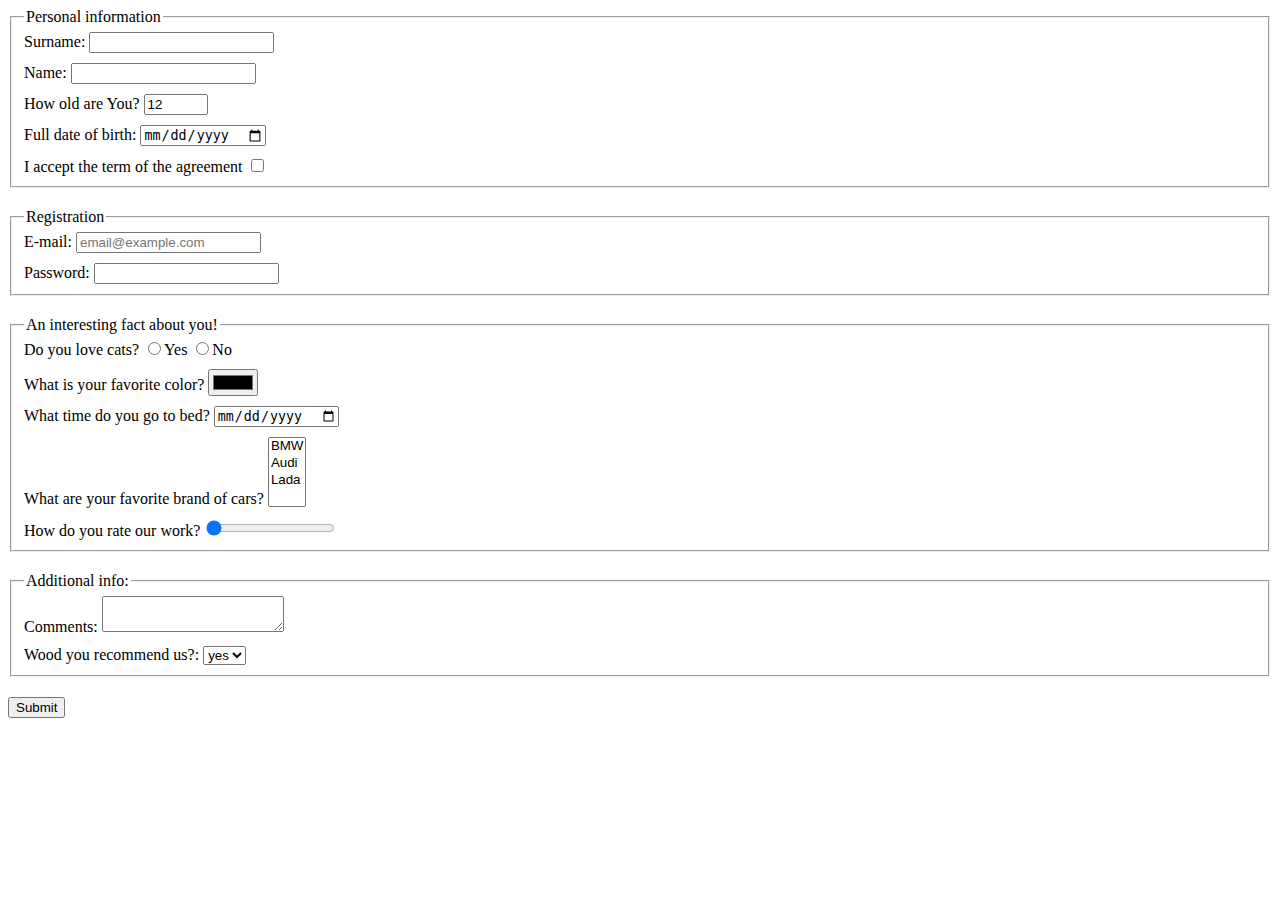
<file: index.html>
<!doctype html>
<html lang="en">

<head>
  <meta charset="UTF-8">
  <meta name="viewport"
    content="width=device-width, user-scalable=no, initial-scale=1.0, maximum-scale=1.0, minimum-scale=1.0">
  <meta http-equiv="X-UA-Compatible" content="ie=edge">
  <title>HTML Form</title>
  <link rel="stylesheet" href="./style.css">
</head>

<body>
  <form action="https://mate-academy-form-lesson.herokuapp.com/create-application" method="POST">
    <fieldset class="blok-of-inputs" name="personInfo">
      <legend>Personal information</legend>
      <label class="input-style">
        Surname:
        <input type="text" name="surname" minlength="2" maxlength="20" autocomplete="off" required>
      </label>
      <label class="input-style">
        Name:
        <input type="text" name="name" minlength="2" maxlength="20" autocomplete="off" required>
      </label>
      <label class="input-style">
        How old are You?
        <input class="age" type="number" name="Age" value="12" min="12" max="120">
      </label>
      <label class="input-style">
        Full date of birth:
        <input type="date" name="birthdate">
      </label>
      <label class="input-style">
        I accept the term of the agreement
        <input type="checkbox" name="agreement" required>
      </label>
    </fieldset>
    <fieldset class="blok-of-inputs" name="registration">
      <legend>Registration</legend>
      <label class="input-style">
        E-mail:
        <input type="email" name="email" placeholder="email@example.com" required>
      </label>
      <label class="input-style">
        Password:
        <input type="password" name="password" minlength="6" required>
      </label>
    </fieldset>
    <fieldset class="blok-of-inputs" name="description">
      <legend>An interesting fact about you!</legend>
      <div class="input-style">
        Do you love cats?
        <label for="loveCats">
          <input type="radio" name="loveCats" value="Yes" id="loveCats">Yes
        </label>
        <label for="dontLoveCats">
          <input type="radio" name="loveCats" value="No" id="dontLoveCats">No
        </label>
      </div>
      <label class="input-style">
        What is your favorite color?
        <input type="color" name="color">
      </label>
      <label class="input-style">
        What time do you go to bed?
        <input type="date" name="timeForBed">
      </label>
      <label class="input-style">
        What are your favorite brand of cars?
        <select name="cars" size="4">
          <option value="BMW">BMW</option>
          <option value="Audi">Audi</option>
          <option value="Lada">Lada</option>
        </select>
      </label>
      <label class="input-style">
        How do you rate our work?
        <input type="range" name="rating" min="1" max="12" value="0">
      </label>
    </fieldset>
    <fieldset class="blok-of-inputs" name="otherInfo">
      <legend>Additional info:</legend>
      <label class="input-style">
        Comments:
        <textarea name="Comments" rows="2" cols="20" multiple></textarea>
      </label>
      <label class="input-style">
        Wood you recommend us?:
        <select name="recommend">
          <option value="Yes">yes</option>
          <option value="No">no</option>
        </select>
      </label>
    </fieldset>
    <button type="submit" onsubmit="onSubmit()">Submit</button>
  </form>
  <script type="text/javascript" src="./main.js"></script>
</body>

</html>
</file>
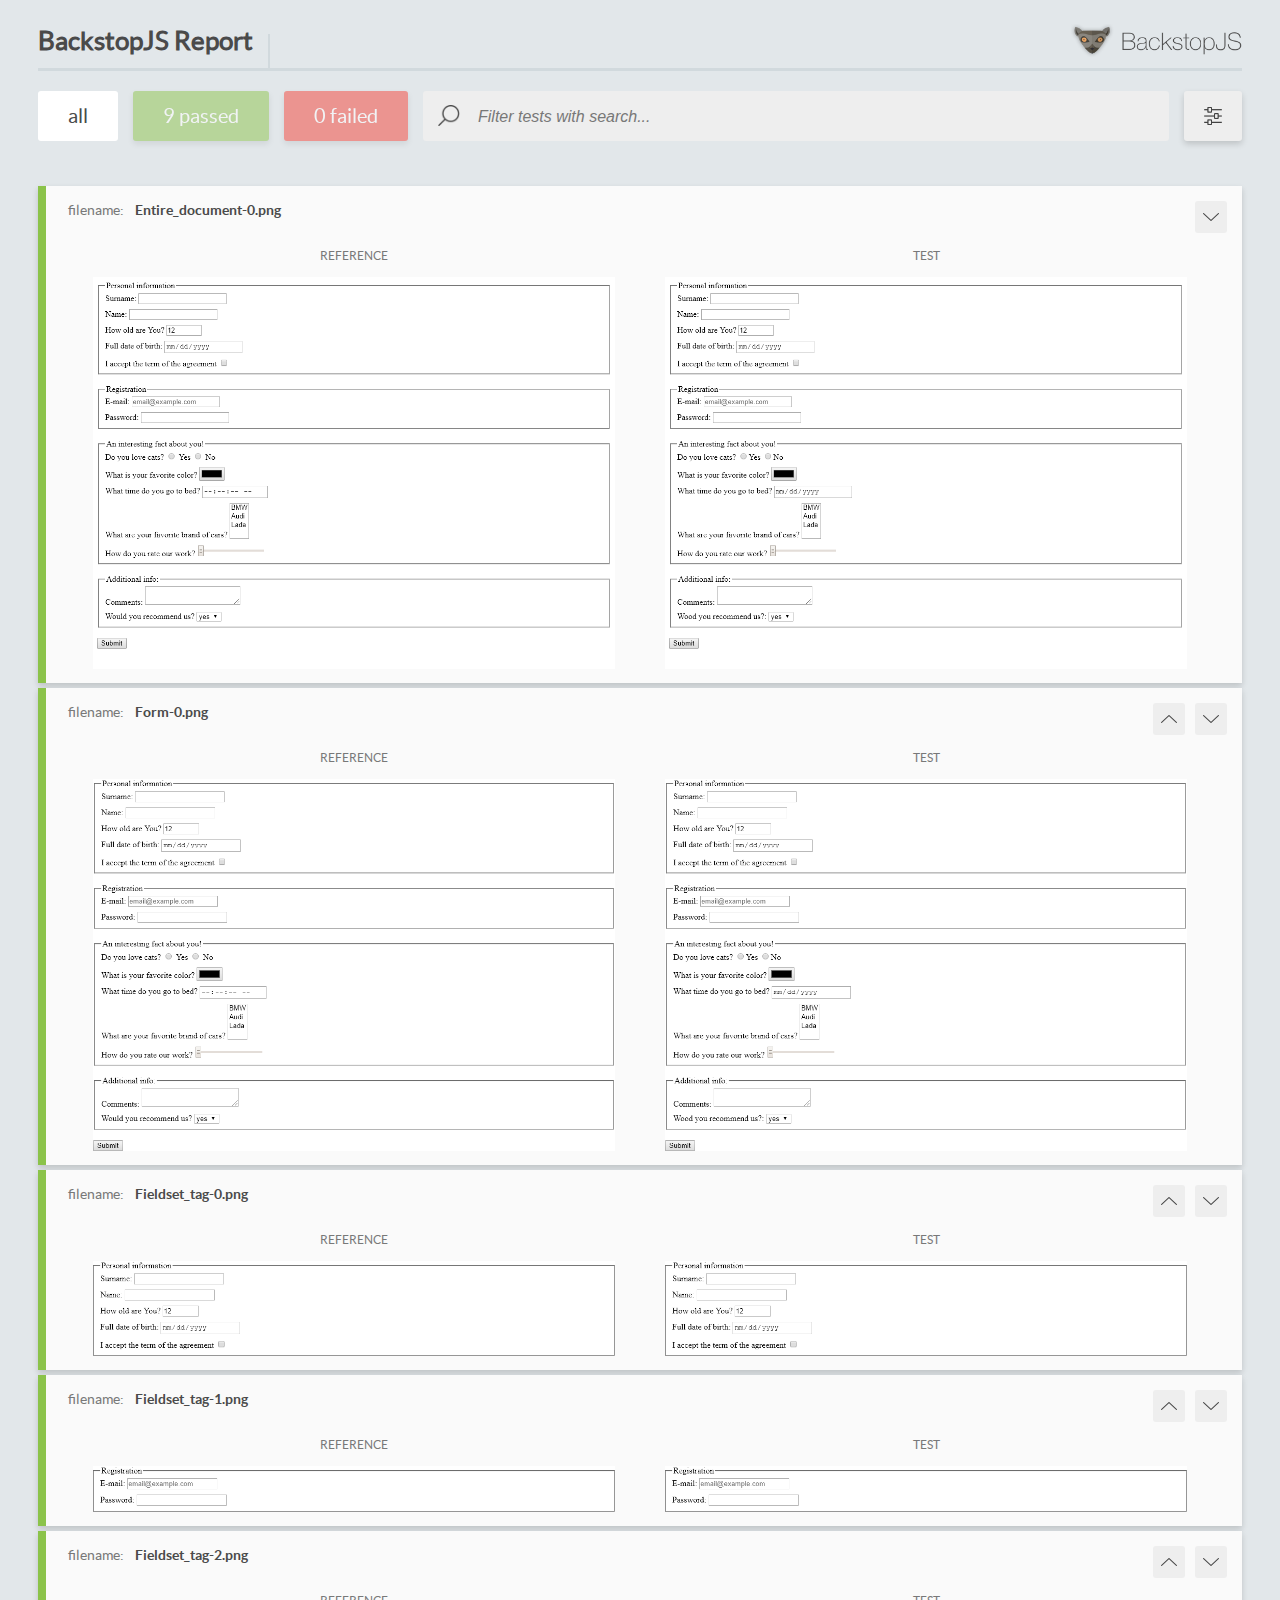
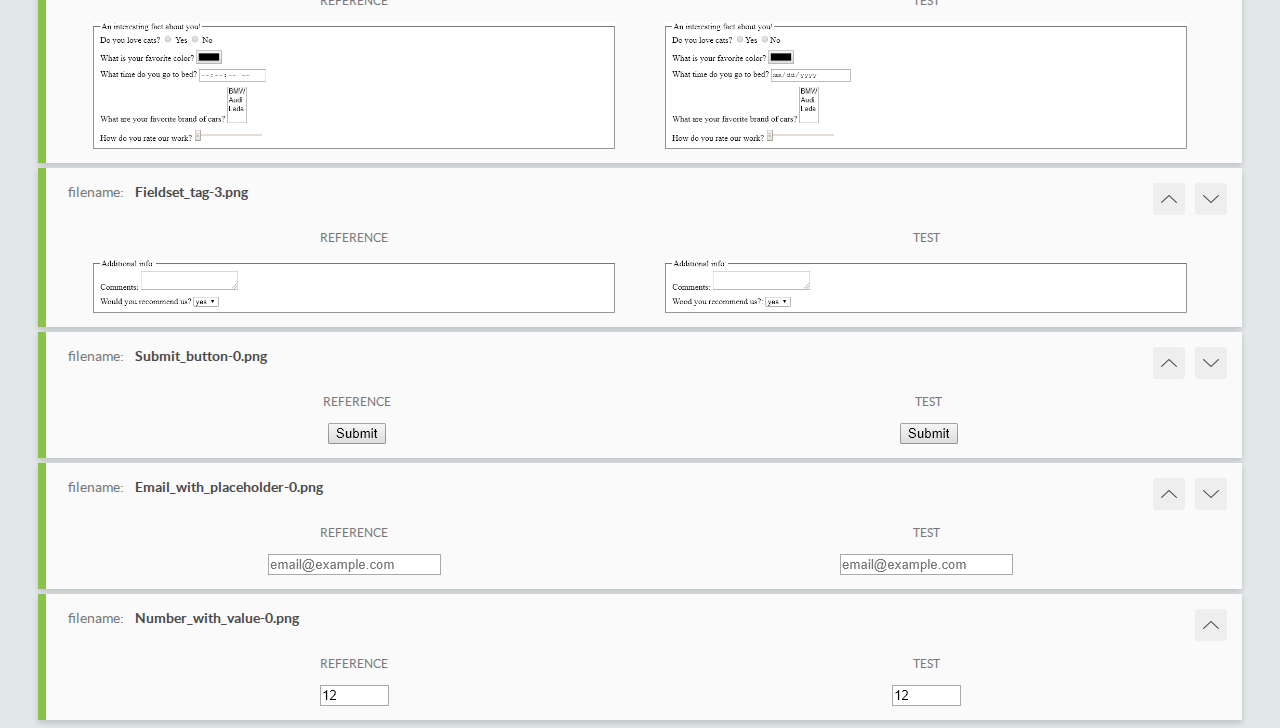
<file: report/html_report/index.html>
<!DOCTYPE html>
<html>
  <head>
    <meta charset="utf-8">
    <title>BackstopJS Report</title>

    <style>
      @font-face {
          font-family: 'latoregular';
          src: url('./assets/fonts/lato-regular-webfont.woff2') format('woff2'),
              url('./assets/fonts/lato-regular-webfont.woff') format('woff');
          font-weight: 400;
          font-style: normal;
      }
      @font-face {
          font-family: 'latobold';
          src: url('./assets/fonts/lato-bold-webfont.woff2') format('woff2'),
              url('./assets/fonts/lato-bold-webfont.woff') format('woff');
          font-weight: 700;
          font-style: normal;
      }

      .ReactModal__Body--open {
          overflow: hidden;
      }
      .ReactModal__Body--open .header {
        display: none;
      }

    </style>
  </head>
  <body style="background-color: #E2E7EA">
    <div id="root">

    </div>
    <script type="text/javascript">
      function report (report) { // eslint-disable-line no-unused-vars
        window.tests = report;
      }
    </script>
    <script type="text/javascript" src="config.js"></script>
    <script type="text/javascript" src="index_bundle.js"></script>
  </body>
</html>
</file>
<file: style.css>
.blok-of-inputs {
  margin-bottom: 20px;
  padding-bottom: 0;
}

.input-style {
  display: block;
  margin-bottom: 10px;
}
</file>
